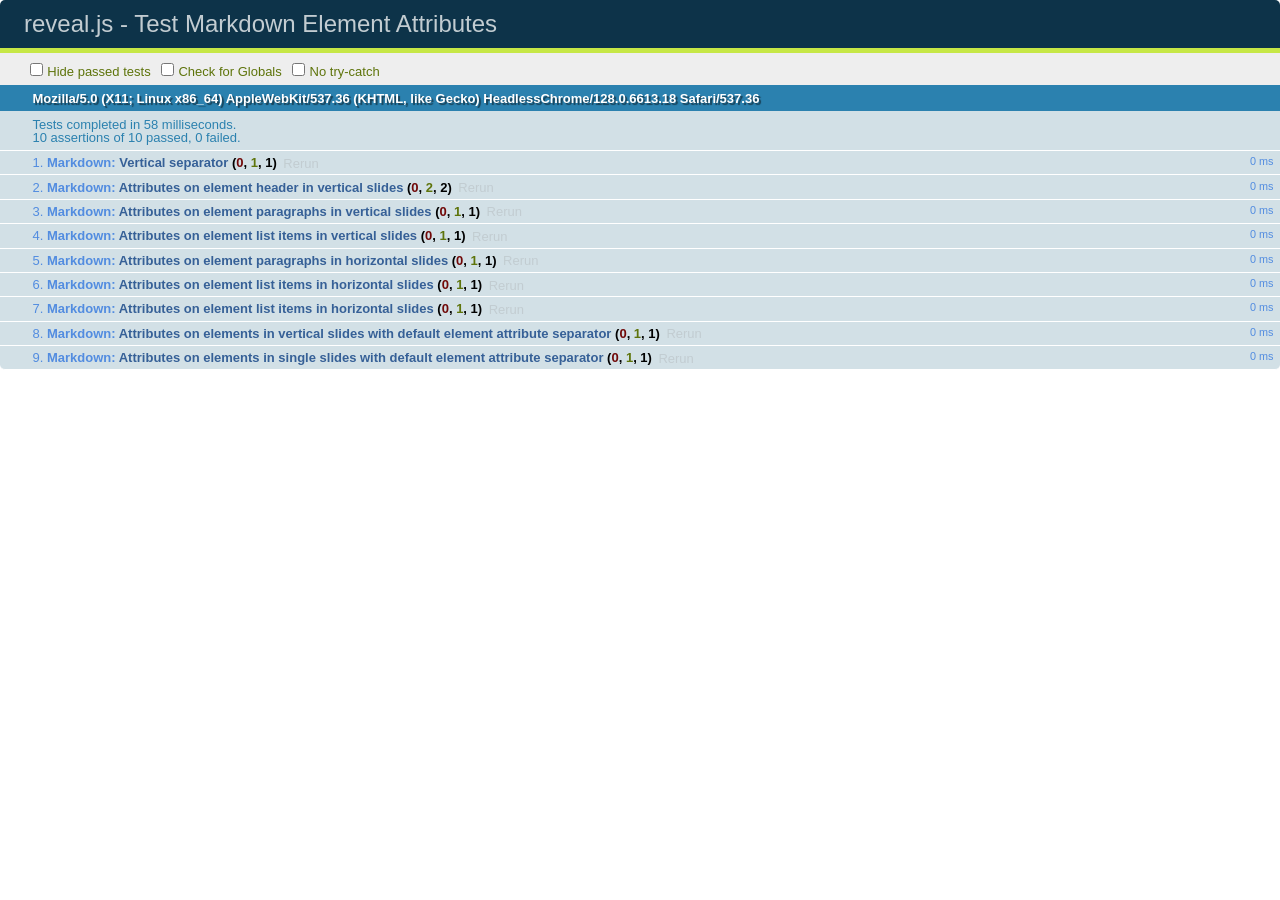
<file: reveal/test/test-markdown-element-attributes.html>
<!doctype html>
<html lang="en">

	<head>
		<meta charset="utf-8">

		<title>reveal.js - Test Markdown Element Attributes</title>

		<link rel="stylesheet" href="../css/reveal.min.css">
		<link rel="stylesheet" href="qunit-1.12.0.css">
	</head>

	<body style="overflow: auto;">

		<div id="qunit"></div>
		<div id="qunit-fixture"></div>

		<div class="reveal" style="display: none;">

			<div class="slides">

				<!-- <section data-markdown="example.md" data-separator="^\n\n\n" data-vertical="^\n\n"></section> -->

				<!-- Slides are separated by newline + three dashes + newline, vertical slides identical but two dashes -->
				<section data-markdown data-separator="^\n---\n$" data-vertical="^\n--\n$" data-element-attributes="{_\s*?([^}]+?)}">>
					<script type="text/template">
						## Slide 1.1
						<!-- {_class="fragment fade-out" data-fragment-index="1"} -->

						--

						## Slide 1.2
						<!-- {_class="fragment shrink"} -->

						Paragraph 1
						<!-- {_class="fragment grow"} -->

						Paragraph 2
						<!-- {_class="fragment grow"} -->

						- list item 1 <!-- {_class="fragment roll-in"} -->
						- list item 2 <!-- {_class="fragment roll-in"} -->
						- list item 3 <!-- {_class="fragment roll-in"} -->


						---

						## Slide 2


						Paragraph 1.2  
						multi-line <!-- {_class="fragment highlight-red"} -->

						Paragraph 2.2 <!-- {_class="fragment highlight-red"} -->

						Paragraph 2.3 <!-- {_class="fragment highlight-red"} -->

						Paragraph 2.4 <!-- {_class="fragment highlight-red"} -->

						- list item 1 <!-- {_class="fragment highlight-green"} -->
						- list item 2<!-- {_class="fragment highlight-green"} -->
						- list item 3<!-- {_class="fragment highlight-green"} -->
						- list item 4
						<!-- {_class="fragment highlight-green"} -->
						- list item 5<!-- {_class="fragment highlight-green"} -->

						Test

						![Example Picture](examples/assets/image2.png)
						<!-- {_class="reveal stretch"} -->

					</script>
				</section>



				<section 	data-markdown data-separator="^\n\n\n"
									data-vertical="^\n\n"
									data-notes="^Note:"
									data-charset="utf-8">
					<script type="text/template">
						# Test attributes in Markdown with default separator
						## Slide 1 Def <!-- .element: class="fragment highlight-red" data-fragment-index="1" -->


						## Slide 2 Def
						<!-- .element: class="fragment highlight-red" -->

					</script>
				</section>

				<section data-markdown>
				  <script type="text/template">
					## Hello world
					A paragraph
					<!-- .element: class="fragment highlight-blue" -->
				  </script>
				</section>

				<section data-markdown>
				  <script type="text/template">
					## Hello world

					Multiple  
					Line
					<!-- .element: class="fragment highlight-blue" -->
				  </script>
				</section>

				<section data-markdown>
				  <script type="text/template">
					## Hello world

					Test<!-- .element: class="fragment highlight-blue" -->

					More Test
				  </script>
				</section>


			</div>

		</div>

		<script src="../lib/js/head.min.js"></script>
		<script src="../js/reveal.min.js"></script>
		<script src="../plugin/markdown/marked.js"></script>
		<script src="../plugin/markdown/markdown.js"></script>
		<script src="qunit-1.12.0.js"></script>

		<script src="test-markdown-element-attributes.js"></script>

	</body>
</html>
</file>
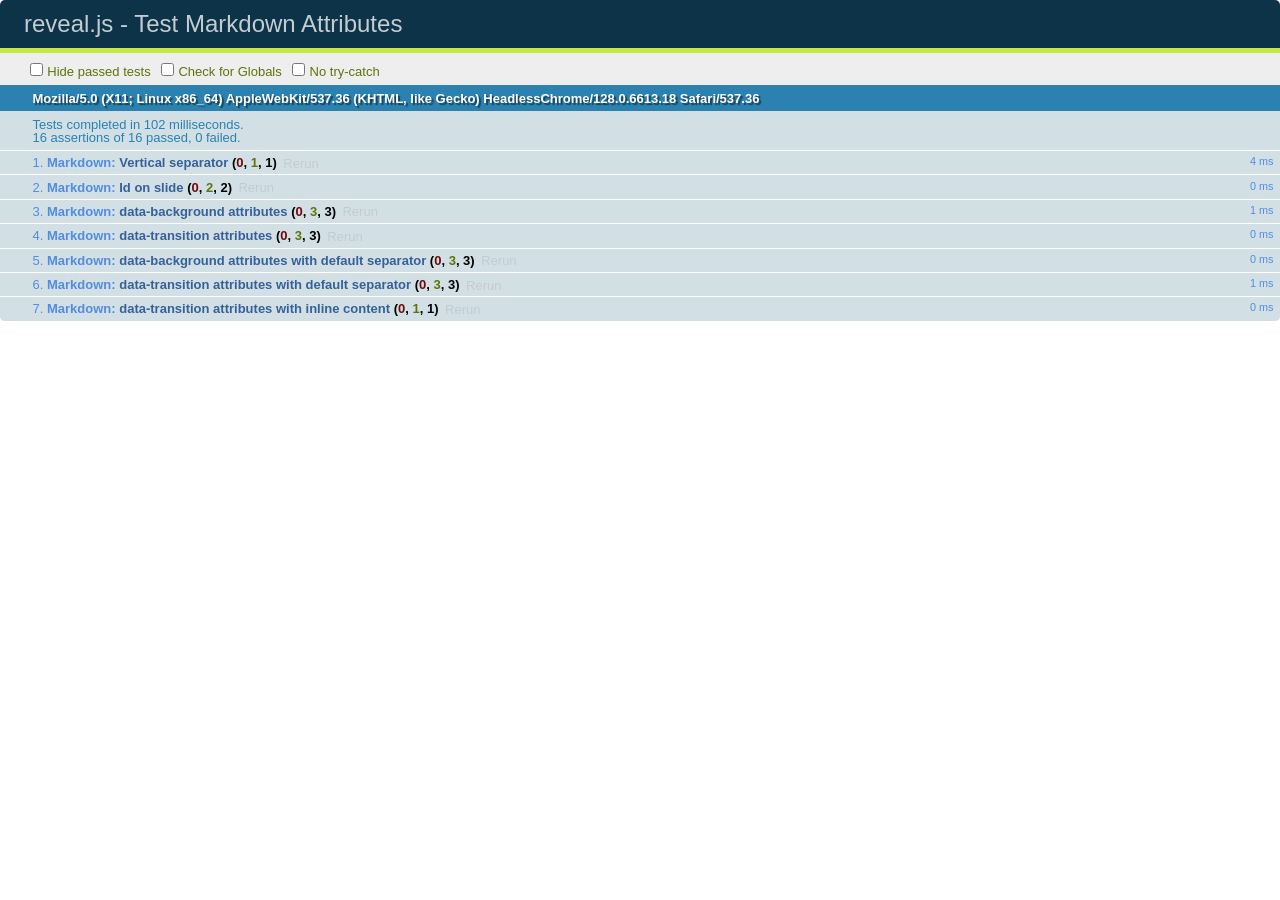
<file: reveal/test/test-markdown-slide-attributes.html>
<!doctype html>
<html lang="en">

	<head>
		<meta charset="utf-8">

		<title>reveal.js - Test Markdown Attributes</title>

		<link rel="stylesheet" href="../css/reveal.min.css">
		<link rel="stylesheet" href="qunit-1.12.0.css">
	</head>

	<body style="overflow: auto;">

		<div id="qunit"></div>
		<div id="qunit-fixture"></div>

		<div class="reveal" style="display: none;">

			<div class="slides">

				<!-- <section data-markdown="example.md" data-separator="^\n\n\n" data-vertical="^\n\n"></section> -->

				<!-- Slides are separated by three lines, vertical slides by two lines, attributes are one any line starting with (spaces and) two dashes -->
				<section 	data-markdown data-separator="^\n\n\n"
									data-vertical="^\n\n"
									data-notes="^Note:"
									data-attributes="--\s(.*?)$"
									data-charset="utf-8">
					<script type="text/template">
						# Test attributes in Markdown
						## Slide 1



						## Slide 2
						<!-- -- id="slide2" data-transition="zoom" data-background="#A0C66B" -->


						## Slide 2.1
						<!-- -- data-background="#ff0000" data-transition="fade" -->


						## Slide 2.2
						[Link to Slide2](#/slide2)



						## Slide 3
						<!-- -- data-transition="zoom" data-background="#C6916B" -->



						## Slide 4
					</script>
				</section>

				<section 	data-markdown data-separator="^\n\n\n"
									data-vertical="^\n\n"
									data-notes="^Note:"
									data-charset="utf-8">
					<script type="text/template">
						# Test attributes in Markdown with default separator
						## Slide 1 Def



						## Slide 2 Def
						<!-- .slide: id="slide2def" data-transition="concave" data-background="#A7C66B" -->


						## Slide 2.1 Def
						<!-- .slide: data-background="#f70000" data-transition="page" -->


						## Slide 2.2 Def
						[Link to Slide2](#/slide2def)



						## Slide 3 Def
						<!-- .slide: data-transition="concave" data-background="#C7916B" -->



						## Slide 4
					</script>
				</section>

				<section data-markdown>
					<script type="text/template">
						<!-- .slide: data-background="#ff0000" -->
						## Hello world
					</script>
				</section>

				<section data-markdown>
					<script type="text/template">
						## Hello world
						<!-- .slide: data-background="#ff0000" -->
					</script>
				</section>

				<section data-markdown>
					<script type="text/template">
						## Hello world

						Test
						<!-- .slide: data-background="#ff0000" -->

						More Test
					</script>
				</section>

			</div>

		</div>

		<script src="../lib/js/head.min.js"></script>
		<script src="../js/reveal.min.js"></script>
		<script src="../plugin/markdown/marked.js"></script>
		<script src="../plugin/markdown/markdown.js"></script>
		<script src="qunit-1.12.0.js"></script>

		<script src="test-markdown-slide-attributes.js"></script>

	</body>
</html>
</file>
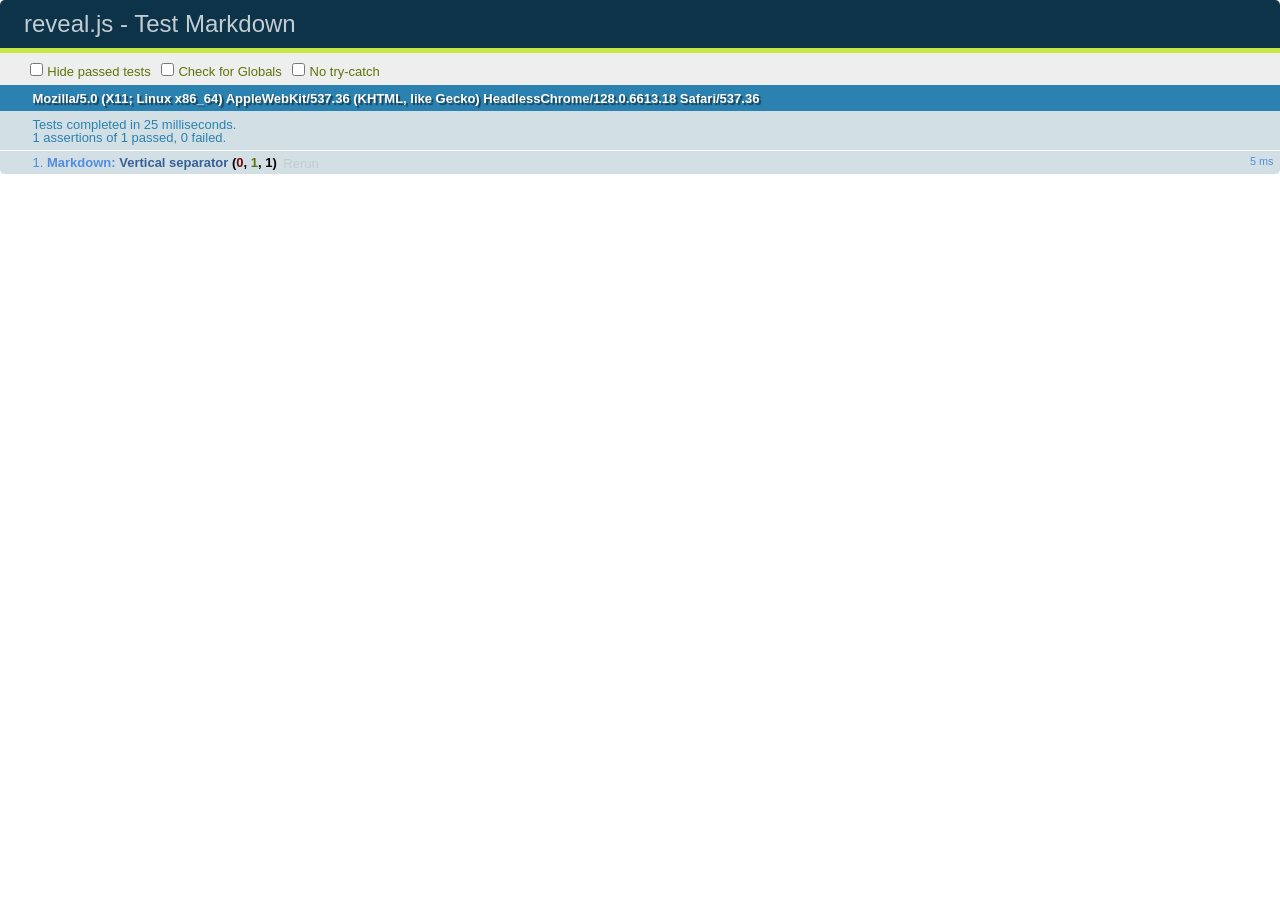
<file: reveal/test/test-markdown.html>
<!doctype html>
<html lang="en">

	<head>
		<meta charset="utf-8">

		<title>reveal.js - Test Markdown</title>

		<link rel="stylesheet" href="../css/reveal.min.css">
		<link rel="stylesheet" href="qunit-1.12.0.css">
	</head>

	<body style="overflow: auto;">

		<div id="qunit"></div>
  		<div id="qunit-fixture"></div>

		<div class="reveal" style="display: none;">

			<div class="slides">

				<!-- <section data-markdown="example.md" data-separator="^\n\n\n" data-vertical="^\n\n"></section> -->

				<!-- Slides are separated by newline + three dashes + newline, vertical slides identical but two dashes -->
				<section data-markdown data-separator="^\n---\n$" data-vertical="^\n--\n$">
					<script type="text/template">
						## Slide 1.1

						--

						## Slide 1.2

						---

						## Slide 2
					</script>
				</section>

			</div>

		</div>

		<script src="../lib/js/head.min.js"></script>
		<script src="../js/reveal.min.js"></script>
		<script src="../plugin/markdown/marked.js"></script>
		<script src="../plugin/markdown/markdown.js"></script>
		<script src="qunit-1.12.0.js"></script>

		<script src="test-markdown.js"></script>

	</body>
</html>
</file>
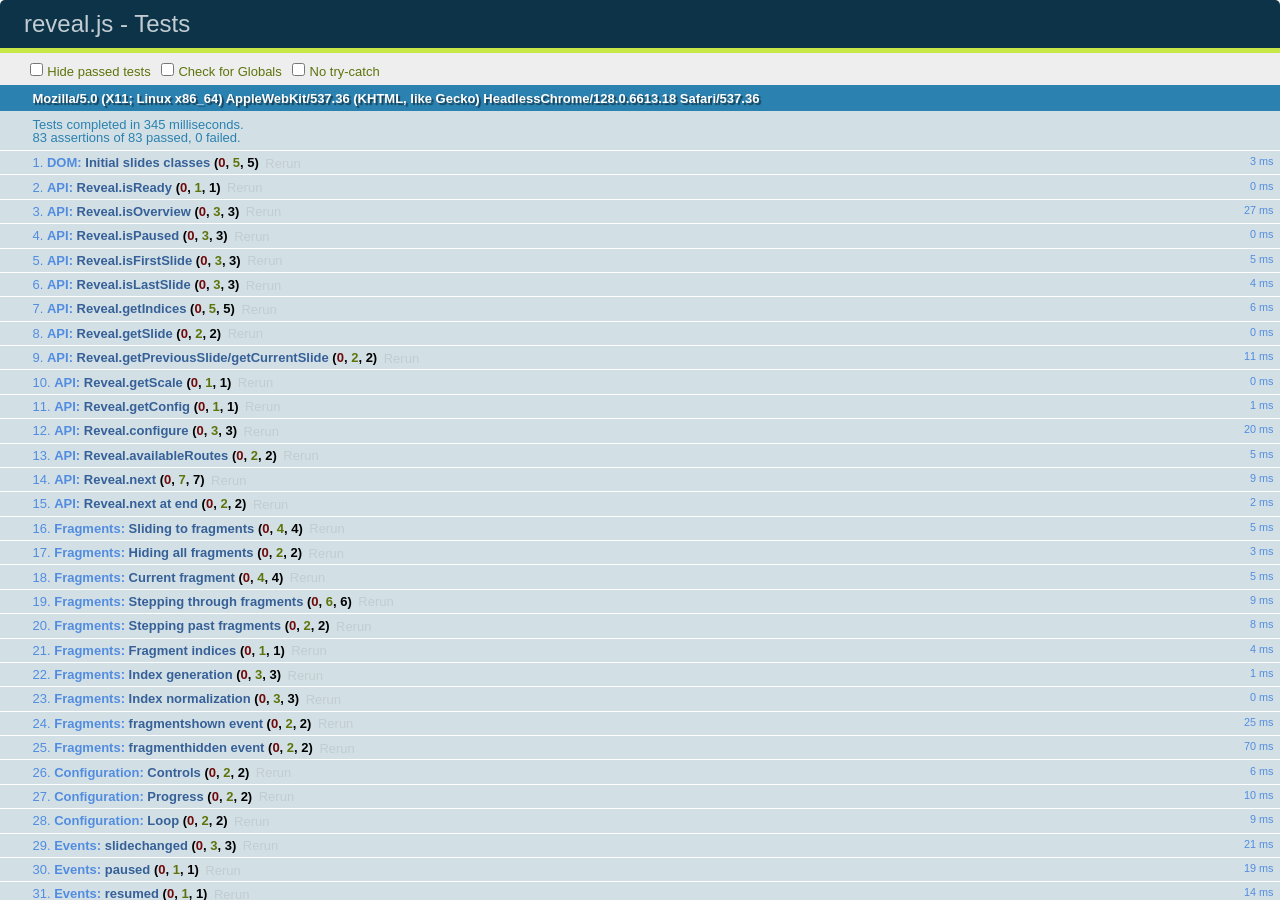
<file: reveal/test/test.html>
<!doctype html>
<html lang="en">

	<head>
		<meta charset="utf-8">

		<title>reveal.js - Tests</title>

		<link rel="stylesheet" href="../css/reveal.min.css">
		<link rel="stylesheet" href="qunit-1.12.0.css">
	</head>

	<body style="overflow: auto;">

		<div id="qunit"></div>
  		<div id="qunit-fixture"></div>

		<div class="reveal" style="display: none;">

			<div class="slides">

				<section>
					<h1>1</h1>
				</section>

				<section>
					<section>
						<h1>2.1</h1>
					</section>
					<section>
						<h1>2.2</h1>
					</section>
					<section>
						<h1>2.3</h1>
					</section>
				</section>

				<section id="fragment-slides">
					<section>
						<h1>3.1</h1>
						<ul>
							<li class="fragment">4.1</li>
							<li class="fragment">4.2</li>
							<li class="fragment">4.3</li>
						</ul>
					</section>

					<section>
						<h1>3.2</h1>
						<ul>
							<li class="fragment" data-fragment-index="0">4.1</li>
							<li class="fragment" data-fragment-index="0">4.2</li>
						</ul>
					</section>

					<section>
						<h1>3.3</h1>
						<ul>
							<li class="fragment" data-fragment-index="1">3.3.1</li>
							<li class="fragment" data-fragment-index="4">3.3.2</li>
							<li class="fragment" data-fragment-index="4">3.3.3</li>
						</ul>
					</section>
				</section>

				<section>
					<h1>4</h1>
				</section>

			</div>

		</div>

		<script src="../lib/js/head.min.js"></script>
		<script src="../js/reveal.min.js"></script>
		<script src="qunit-1.12.0.js"></script>

		<script src="test.js"></script>

	</body>
</html>
</file>
<file: reveal/test/qunit-1.12.0.css>
/**
 * QUnit v1.12.0 - A JavaScript Unit Testing Framework
 *
 * http://qunitjs.com
 *
 * Copyright 2012 jQuery Foundation and other contributors
 * Released under the MIT license.
 * http://jquery.org/license
 */

/** Font Family and Sizes */

#qunit-tests, #qunit-header, #qunit-banner, #qunit-testrunner-toolbar, #qunit-userAgent, #qunit-testresult {
	font-family: "Helvetica Neue Light", "HelveticaNeue-Light", "Helvetica Neue", Calibri, Helvetica, Arial, sans-serif;
}

#qunit-testrunner-toolbar, #qunit-userAgent, #qunit-testresult, #qunit-tests li { font-size: small; }
#qunit-tests { font-size: smaller; }


/** Resets */

#qunit-tests, #qunit-header, #qunit-banner, #qunit-userAgent, #qunit-testresult, #qunit-modulefilter {
	margin: 0;
	padding: 0;
}


/** Header */

#qunit-header {
	padding: 0.5em 0 0.5em 1em;

	color: #8699a4;
	background-color: #0d3349;

	font-size: 1.5em;
	line-height: 1em;
	font-weight: normal;

	border-radius: 5px 5px 0 0;
	-moz-border-radius: 5px 5px 0 0;
	-webkit-border-top-right-radius: 5px;
	-webkit-border-top-left-radius: 5px;
}

#qunit-header a {
	text-decoration: none;
	color: #c2ccd1;
}

#qunit-header a:hover,
#qunit-header a:focus {
	color: #fff;
}

#qunit-testrunner-toolbar label {
	display: inline-block;
	padding: 0 .5em 0 .1em;
}

#qunit-banner {
	height: 5px;
}

#qunit-testrunner-toolbar {
	padding: 0.5em 0 0.5em 2em;
	color: #5E740B;
	background-color: #eee;
	overflow: hidden;
}

#qunit-userAgent {
	padding: 0.5em 0 0.5em 2.5em;
	background-color: #2b81af;
	color: #fff;
	text-shadow: rgba(0, 0, 0, 0.5) 2px 2px 1px;
}

#qunit-modulefilter-container {
	float: right;
}

/** Tests: Pass/Fail */

#qunit-tests {
	list-style-position: inside;
}

#qunit-tests li {
	padding: 0.4em 0.5em 0.4em 2.5em;
	border-bottom: 1px solid #fff;
	list-style-position: inside;
}

#qunit-tests.hidepass li.pass, #qunit-tests.hidepass li.running  {
	display: none;
}

#qunit-tests li strong {
	cursor: pointer;
}

#qunit-tests li a {
	padding: 0.5em;
	color: #c2ccd1;
	text-decoration: none;
}
#qunit-tests li a:hover,
#qunit-tests li a:focus {
	color: #000;
}

#qunit-tests li .runtime {
	float: right;
	font-size: smaller;
}

.qunit-assert-list {
	margin-top: 0.5em;
	padding: 0.5em;

	background-color: #fff;

	border-radius: 5px;
	-moz-border-radius: 5px;
	-webkit-border-radius: 5px;
}

.qunit-collapsed {
	display: none;
}

#qunit-tests table {
	border-collapse: collapse;
	margin-top: .2em;
}

#qunit-tests th {
	text-align: right;
	vertical-align: top;
	padding: 0 .5em 0 0;
}

#qunit-tests td {
	vertical-align: top;
}

#qunit-tests pre {
	margin: 0;
	white-space: pre-wrap;
	word-wrap: break-word;
}

#qunit-tests del {
	background-color: #e0f2be;
	color: #374e0c;
	text-decoration: none;
}

#qunit-tests ins {
	background-color: #ffcaca;
	color: #500;
	text-decoration: none;
}

/*** Test Counts */

#qunit-tests b.counts                       { color: black; }
#qunit-tests b.passed                       { color: #5E740B; }
#qunit-tests b.failed                       { color: #710909; }

#qunit-tests li li {
	padding: 5px;
	background-color: #fff;
	border-bottom: none;
	list-style-position: inside;
}

/*** Passing Styles */

#qunit-tests li li.pass {
	color: #3c510c;
	background-color: #fff;
	border-left: 10px solid #C6E746;
}

#qunit-tests .pass                          { color: #528CE0; background-color: #D2E0E6; }
#qunit-tests .pass .test-name               { color: #366097; }

#qunit-tests .pass .test-actual,
#qunit-tests .pass .test-expected           { color: #999999; }

#qunit-banner.qunit-pass                    { background-color: #C6E746; }

/*** Failing Styles */

#qunit-tests li li.fail {
	color: #710909;
	background-color: #fff;
	border-left: 10px solid #EE5757;
	white-space: pre;
}

#qunit-tests > li:last-child {
	border-radius: 0 0 5px 5px;
	-moz-border-radius: 0 0 5px 5px;
	-webkit-border-bottom-right-radius: 5px;
	-webkit-border-bottom-left-radius: 5px;
}

#qunit-tests .fail                          { color: #000000; background-color: #EE5757; }
#qunit-tests .fail .test-name,
#qunit-tests .fail .module-name             { color: #000000; }

#qunit-tests .fail .test-actual             { color: #EE5757; }
#qunit-tests .fail .test-expected           { color: green;   }

#qunit-banner.qunit-fail                    { background-color: #EE5757; }


/** Result */

#qunit-testresult {
	padding: 0.5em 0.5em 0.5em 2.5em;

	color: #2b81af;
	background-color: #D2E0E6;

	border-bottom: 1px solid white;
}
#qunit-testresult .module-name {
	font-weight: bold;
}

/** Fixture */

#qunit-fixture {
	position: absolute;
	top: -10000px;
	left: -10000px;
	width: 1000px;
	height: 1000px;
}
</file>
